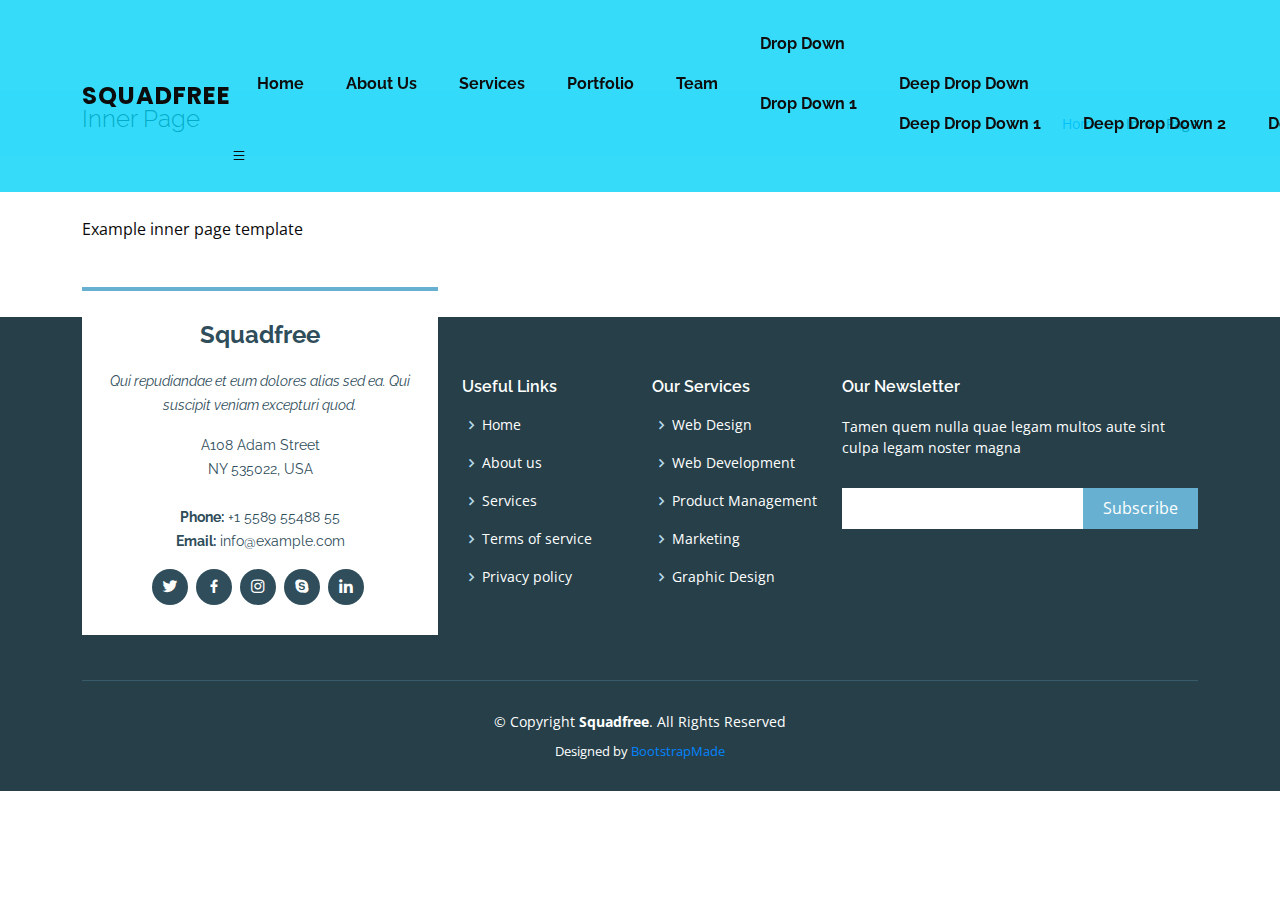
<file: DMMA/Bootstrap8/inner-page.html>
<!DOCTYPE html>
<html lang="en">

<head>
  <meta charset="utf-8">
  <meta content="width=device-width, initial-scale=1.0" name="viewport">

  <title>Inner Page - Squadfree Bootstrap Template</title>
  <meta content="" name="description">
  <meta content="" name="keywords">

  <!-- Favicons -->
  <link href="assets/img/favicon.png" rel="icon">
  <link href="assets/img/apple-touch-icon.png" rel="apple-touch-icon">

  <!-- Google Fonts -->
  <link href="https://fonts.googleapis.com/css?family=Open+Sans:300,300i,400,400i,600,600i,700,700i|Raleway:300,300i,400,400i,500,500i,600,600i,700,700i|Poppins:300,300i,400,400i,500,500i,600,600i,700,700i" rel="stylesheet">

  <!-- Vendor CSS Files -->
  <link href="assets/vendor/aos/aos.css" rel="stylesheet">
  <link href="assets/vendor/bootstrap/css/bootstrap.min.css" rel="stylesheet">
  <link href="assets/vendor/bootstrap-icons/bootstrap-icons.css" rel="stylesheet">
  <link href="assets/vendor/boxicons/css/boxicons.min.css" rel="stylesheet">
  <link href="assets/vendor/glightbox/css/glightbox.min.css" rel="stylesheet">
  <link href="assets/vendor/swiper/swiper-bundle.min.css" rel="stylesheet">

  <!-- Template Main CSS File -->
  <link href="assets/css/style.css" rel="stylesheet">

  <!-- =======================================================
  * Template Name: Squadfree - v4.5.0
  * Template URL: https://bootstrapmade.com/squadfree-free-bootstrap-template-creative/
  * Author: BootstrapMade.com
  * License: https://bootstrapmade.com/license/
  ======================================================== -->
</head>

<body>

  <!-- ======= Header ======= -->
  <header id="header" class="fixed-top ">
    <div class="container d-flex align-items-center justify-content-between">

      <div class="logo">
        <h1 class="text-light"><a href="index.html"><span>Squadfree</span></a></h1>
        <!-- Uncomment below if you prefer to use an image logo -->
        <!-- <a href="index.html"><img src="assets/img/logo.png" alt="" class="img-fluid"></a>-->
      </div>

      <nav id="navbar" class="navbar">
        <ul>
          <li><a class="nav-link scrollto " href="#hero">Home</a></li>
          <li><a class="nav-link scrollto" href="#about">About Us</a></li>
          <li><a class="nav-link scrollto" href="#services">Services</a></li>
          <li><a class="nav-link scrollto" href="#portfolio">Portfolio</a></li>
          <li><a class="nav-link scrollto" href="#team">Team</a></li>
          <li class="dropdown"><a href="#"><span>Drop Down</span> <i class="bi bi-chevron-down"></i></a>
            <ul>
              <li><a href="#">Drop Down 1</a></li>
              <li class="dropdown"><a href="#"><span>Deep Drop Down</span> <i class="bi bi-chevron-right"></i></a>
                <ul>
                  <li><a href="#">Deep Drop Down 1</a></li>
                  <li><a href="#">Deep Drop Down 2</a></li>
                  <li><a href="#">Deep Drop Down 3</a></li>
                  <li><a href="#">Deep Drop Down 4</a></li>
                  <li><a href="#">Deep Drop Down 5</a></li>
                </ul>
              </li>
              <li><a href="#">Drop Down 2</a></li>
              <li><a href="#">Drop Down 3</a></li>
              <li><a href="#">Drop Down 4</a></li>
            </ul>
          </li>
          <li><a class="nav-link scrollto" href="#contact">Contact</a></li>
        </ul>
        <i class="bi bi-list mobile-nav-toggle"></i>
      </nav><!-- .navbar -->

    </div>
  </header><!-- End Header -->

  <main id="main">

    <!-- ======= Breadcrumbs Section ======= -->
    <section class="breadcrumbs">
      <div class="container">

        <div class="d-flex justify-content-between align-items-center">
          <h2>Inner Page</h2>
          <ol>
            <li><a href="index.html">Home</a></li>
            <li>Inner Page</li>
          </ol>
        </div>

      </div>
    </section><!-- End Breadcrumbs Section -->

    <section class="inner-page">
      <div class="container">
        <p>
          Example inner page template
        </p>
      </div>
    </section>

  </main><!-- End #main -->

  <!-- ======= Footer ======= -->
  <footer id="footer">
    <div class="footer-top">
      <div class="container">
        <div class="row">

          <div class="col-lg-4 col-md-6">
            <div class="footer-info">
              <h3>Squadfree</h3>
              <p class="pb-3"><em>Qui repudiandae et eum dolores alias sed ea. Qui suscipit veniam excepturi quod.</em></p>
              <p>
                A108 Adam Street <br>
                NY 535022, USA<br><br>
                <strong>Phone:</strong> +1 5589 55488 55<br>
                <strong>Email:</strong> info@example.com<br>
              </p>
              <div class="social-links mt-3">
                <a href="#" class="twitter"><i class="bx bxl-twitter"></i></a>
                <a href="#" class="facebook"><i class="bx bxl-facebook"></i></a>
                <a href="#" class="instagram"><i class="bx bxl-instagram"></i></a>
                <a href="#" class="google-plus"><i class="bx bxl-skype"></i></a>
                <a href="#" class="linkedin"><i class="bx bxl-linkedin"></i></a>
              </div>
            </div>
          </div>

          <div class="col-lg-2 col-md-6 footer-links">
            <h4>Useful Links</h4>
            <ul>
              <li><i class="bx bx-chevron-right"></i> <a href="#">Home</a></li>
              <li><i class="bx bx-chevron-right"></i> <a href="#">About us</a></li>
              <li><i class="bx bx-chevron-right"></i> <a href="#">Services</a></li>
              <li><i class="bx bx-chevron-right"></i> <a href="#">Terms of service</a></li>
              <li><i class="bx bx-chevron-right"></i> <a href="#">Privacy policy</a></li>
            </ul>
          </div>

          <div class="col-lg-2 col-md-6 footer-links">
            <h4>Our Services</h4>
            <ul>
              <li><i class="bx bx-chevron-right"></i> <a href="#">Web Design</a></li>
              <li><i class="bx bx-chevron-right"></i> <a href="#">Web Development</a></li>
              <li><i class="bx bx-chevron-right"></i> <a href="#">Product Management</a></li>
              <li><i class="bx bx-chevron-right"></i> <a href="#">Marketing</a></li>
              <li><i class="bx bx-chevron-right"></i> <a href="#">Graphic Design</a></li>
            </ul>
          </div>

          <div class="col-lg-4 col-md-6 footer-newsletter">
            <h4>Our Newsletter</h4>
            <p>Tamen quem nulla quae legam multos aute sint culpa legam noster magna</p>
            <form action="" method="post">
              <input type="email" name="email"><input type="submit" value="Subscribe">
            </form>

          </div>

        </div>
      </div>
    </div>

    <div class="container">
      <div class="copyright">
        &copy; Copyright <strong><span>Squadfree</span></strong>. All Rights Reserved
      </div>
      <div class="credits">
        <!-- All the links in the footer should remain intact. -->
        <!-- You can delete the links only if you purchased the pro version. -->
        <!-- Licensing information: https://bootstrapmade.com/license/ -->
        <!-- Purchase the pro version with working PHP/AJAX contact form: https://bootstrapmade.com/squadfree-free-bootstrap-template-creative/ -->
        Designed by <a href="https://bootstrapmade.com/">BootstrapMade</a>
      </div>
    </div>
  </footer><!-- End Footer -->

  <a href="#" class="back-to-top d-flex align-items-center justify-content-center"><i class="bi bi-arrow-up-short"></i></a>

  <!-- Vendor JS Files -->
  <script src="assets/vendor/aos/aos.js"></script>
  <script src="assets/vendor/bootstrap/js/bootstrap.bundle.min.js"></script>
  <script src="assets/vendor/glightbox/js/glightbox.min.js"></script>
  <script src="assets/vendor/isotope-layout/isotope.pkgd.min.js"></script>
  <script src="assets/vendor/php-email-form/validate.js"></script>
  <script src="assets/vendor/purecounter/purecounter.js"></script>
  <script src="assets/vendor/swiper/swiper-bundle.min.js"></script>

  <!-- Template Main JS File -->
  <script src="assets/js/main.js"></script>

</body>

</html>
</file>
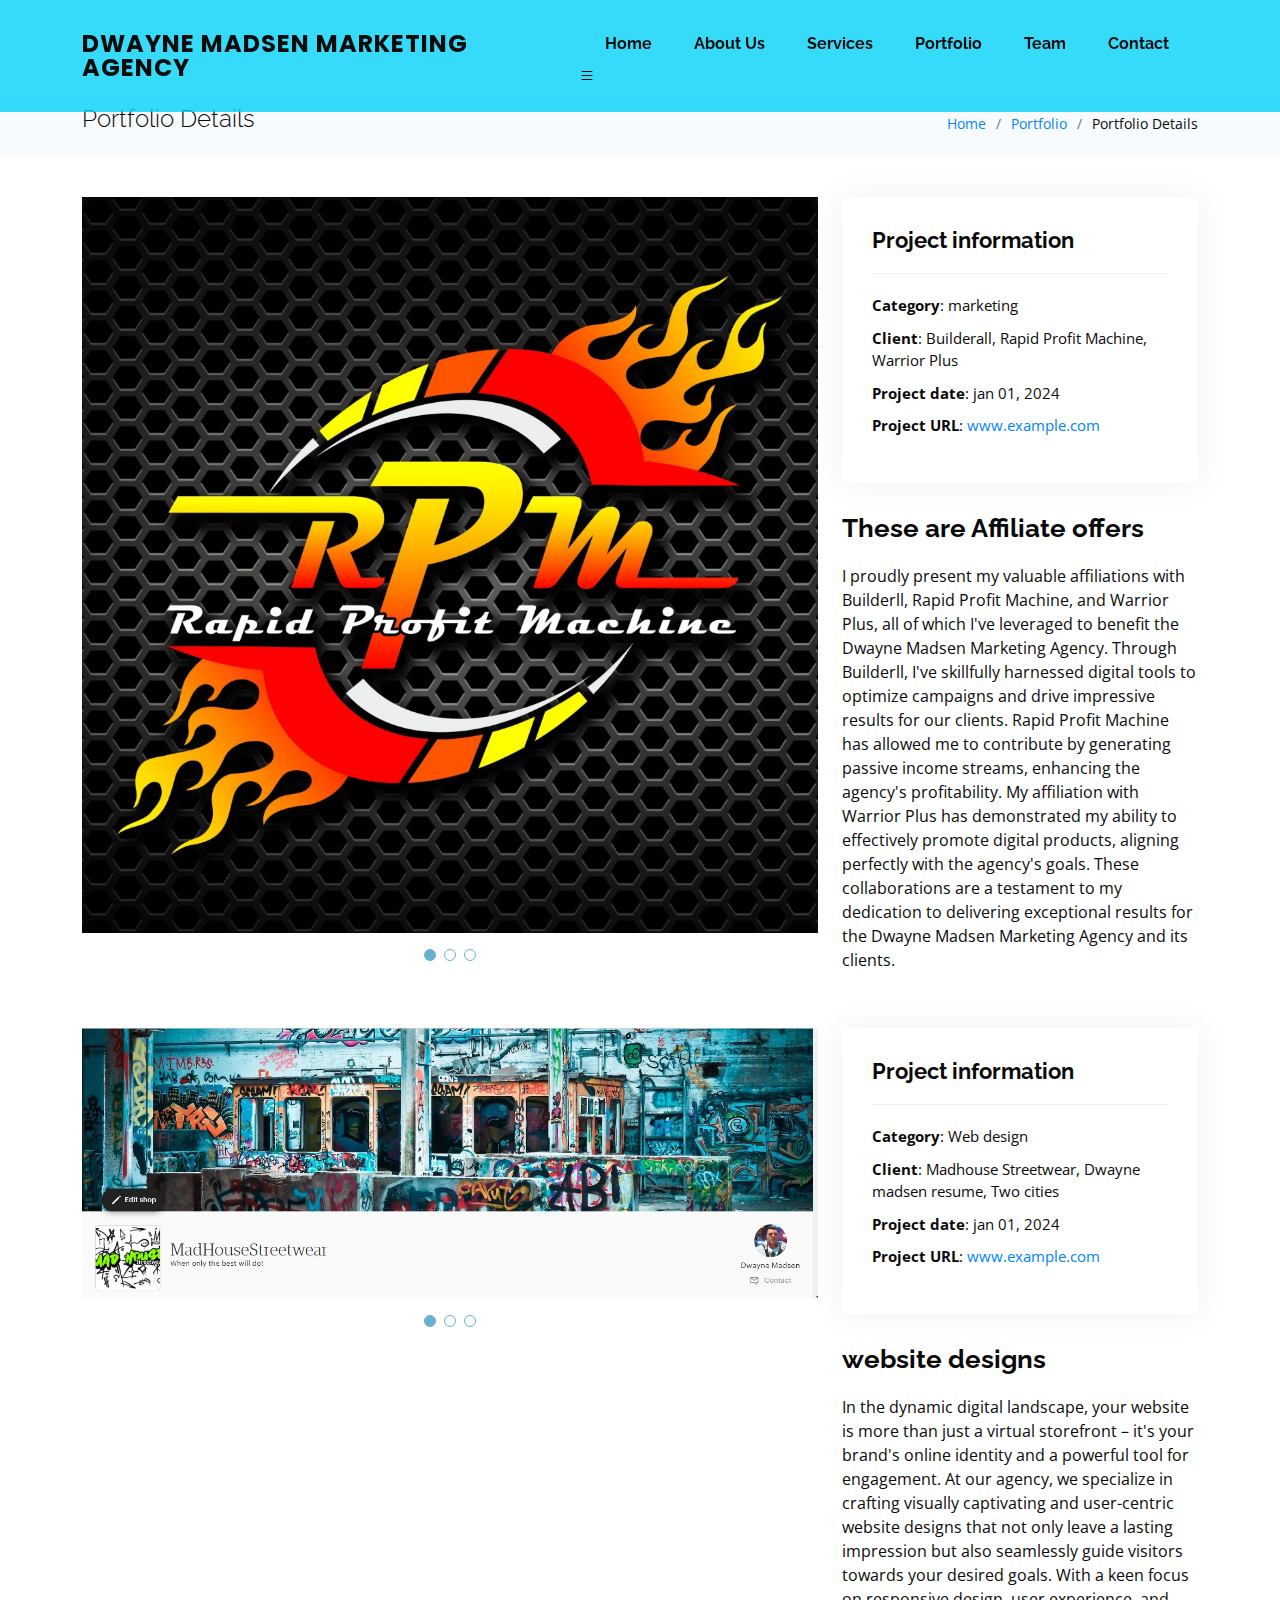
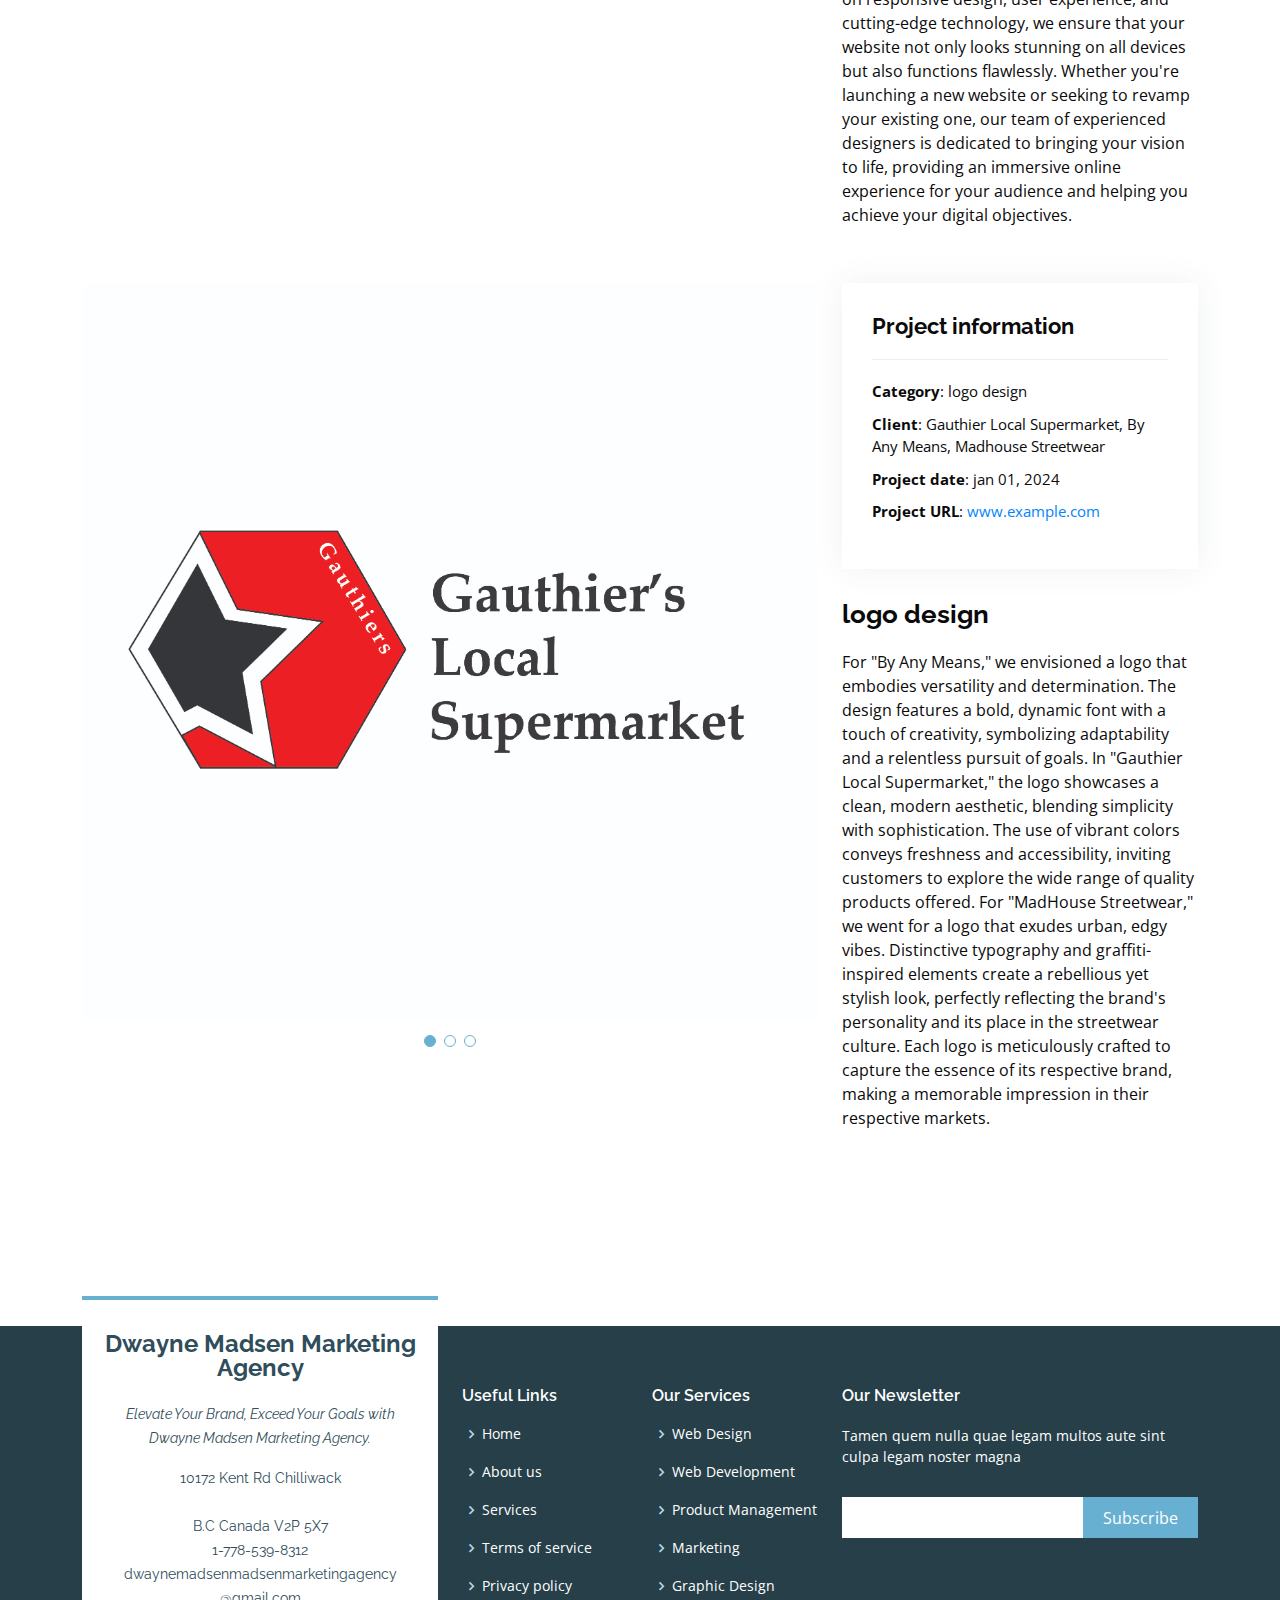
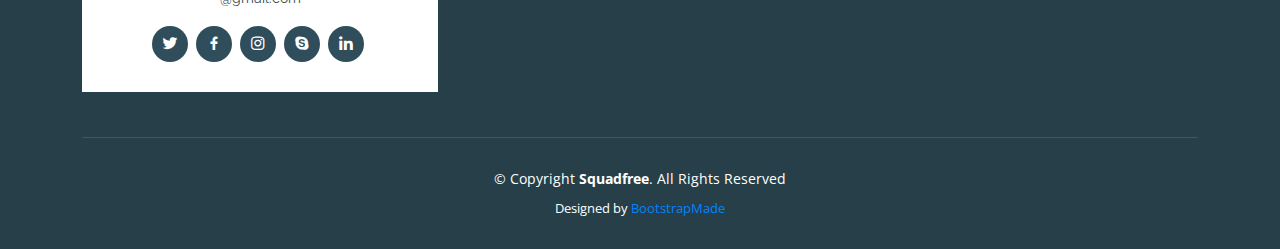
<file: DMMA/Bootstrap8/portfolio-details.html>
<!DOCTYPE html>
<html lang="en">

<head>
  <meta charset="utf-8">
  <meta content="width=device-width, initial-scale=1.0" name="viewport">

  <title>Portfolio Details</title>
  <meta content="" name="description">
  <meta content="" name="keywords">

  <!-- Favicons -->
  <link href="assets/img/favicon.png" rel="icon">
  <link href="assets/img/apple-touch-icon.png" rel="apple-touch-icon">

  <!-- Google Fonts -->
  <link href="https://fonts.googleapis.com/css?family=Open+Sans:300,300i,400,400i,600,600i,700,700i|Raleway:300,300i,400,400i,500,500i,600,600i,700,700i|Poppins:300,300i,400,400i,500,500i,600,600i,700,700i" rel="stylesheet">

  <!-- Vendor CSS Files -->
  <link href="assets/vendor/aos/aos.css" rel="stylesheet">
  <link href="assets/vendor/bootstrap/css/bootstrap.min.css" rel="stylesheet">
  <link href="assets/vendor/bootstrap-icons/bootstrap-icons.css" rel="stylesheet">
  <link href="assets/vendor/boxicons/css/boxicons.min.css" rel="stylesheet">
  <link href="assets/vendor/glightbox/css/glightbox.min.css" rel="stylesheet">
  <link href="assets/vendor/swiper/swiper-bundle.min.css" rel="stylesheet">

  <!-- Template Main CSS File -->
  <link href="assets/css/style.css" rel="stylesheet">

  <!-- =======================================================
  * Template Name: Squadfree - v4.5.0
  * Template URL: https://bootstrapmade.com/squadfree-free-bootstrap-template-creative/
  * Author: BootstrapMade.com
  * License: https://bootstrapmade.com/license/
  ======================================================== -->
</head>

<body>

  <!-- ======= Header ======= -->
  <header id="header" class="fixed-top ">
    <div class="container d-flex align-items-center justify-content-between">

      <div class="logo">
        <h1 class="text-light"><a href="index.html"><span>Dwayne Madsen Marketing Agency</span></a></h1>
        <!-- Uncomment below if you prefer to use an image logo -->
        <!-- <a href="index.html"><img src="assets/img/logo.png" alt="" class="img-fluid"></a>-->
      </div>

      <nav id="navbar" class="navbar">
        <ul>
          <li><a class="nav-link scrollto " href="index.html#hero">Home</a></li>
          <li><a class="nav-link scrollto" href="index.html#about">About Us</a></li>
          <li><a class="nav-link scrollto" href="index.html#services">Services</a></li>
          <li><a class="nav-link scrollto" href="index.html#portfolio">Portfolio</a></li>
          <li><a class="nav-link scrollto" href="index.html#team">Team</a></li>
          
          <li><a class="nav-link scrollto" href="#contact">Contact</a></li>
        </ul>
        <i class="bi bi-list mobile-nav-toggle"></i>
      </nav><!-- .navbar -->

    </div>
  </header><!-- End Header -->

  <main id="main">

    <!-- ======= Breadcrumbs Section ======= -->
    <section class="breadcrumbs">
      <div class="container">

        <div class="d-flex justify-content-between align-items-center">
          <h2>Portfolio Details</h2>
          <ol>
            <li><a href="index.html">Home</a></li>
            <li><a href="index.html/#portfolio">Portfolio</a></li>
            <li>Portfolio Details</li>
          </ol>
        </div>

      </div>
    </section><!-- Breadcrumbs Section -->

    <!-- ======= Portfolio Details Section ======= -->
    <section id="portfolio-details" class="portfolio-details">
      <div class="container">

        <div class="row gy-4">

          <div class="col-lg-8">
            <div class="portfolio-details-slider swiper">
              <div class="swiper-wrapper align-items-center">

                <div class="swiper-slide">
                  <img src="assets/img/portfolio/portfolio-1.jpg" alt="">
                </div>

                <div class="swiper-slide">
                  <img src="assets/img/portfolio/portfolio-2.jpg" alt="">
                </div>

                <div class="swiper-slide">
                  <img src="assets/img/portfolio/portfolio-3.jpg" alt="">
                </div>

              </div>
              <div class="swiper-pagination"></div>
            </div>
          </div>

          <div class="col-lg-4">
            <div class="portfolio-info">
              <h3>Project information</h3>
              <ul>
                <li><strong>Category</strong>: marketing</li>
                <li><strong>Client</strong>: Builderall, Rapid Profit Machine, Warrior Plus</li>
                <li><strong>Project date</strong>: jan 01, 2024</li>
                <li><strong>Project URL</strong>: <a href="#">www.example.com</a></li>
              </ul>
            </div>
            <div class="portfolio-description">
              <h2>These are Affiliate offers</h2>
              <p>
                I proudly present my valuable affiliations with Builderll, Rapid Profit Machine, and Warrior Plus, all of which I've leveraged to benefit the Dwayne Madsen Marketing Agency. Through Builderll, I've skillfully harnessed digital tools to optimize campaigns and drive impressive results for our clients. Rapid Profit Machine has allowed me to contribute by generating passive income streams, enhancing the agency's profitability. My affiliation with Warrior Plus has demonstrated my ability to effectively promote digital products, aligning perfectly with the agency's goals. These collaborations are a testament to my dedication to delivering exceptional results for the Dwayne Madsen Marketing Agency and its clients.







              </p>
            </div>
          </div>

        </div>

      </div>
      <section id="portfolio-details" class="portfolio-details">
        <div class="container">
  
          <div class="row gy-4">
  
            <div class="col-lg-8">
              <div class="portfolio-details-slider swiper">
                <div class="swiper-wrapper align-items-center">
  
                  <div class="swiper-slide">
                    <img src="assets/img/portfolio/portfolio-4.jpg" alt="">
                  </div>
  
                  <div class="swiper-slide">
                    <img src="assets/img/portfolio/portfolio-5.jpg" alt="">
                  </div>
  
                  <div class="swiper-slide">
                    <img src="assets/img/portfolio/portfolio-6.jpg" alt="">
                  </div>
  
                </div>
                <div class="swiper-pagination"></div>
              </div>
            </div>
  
            <div class="col-lg-4">
              <div class="portfolio-info">
                <h3>Project information</h3>
                <ul>
                  <li><strong>Category</strong>: Web design</li>
                  <li><strong>Client</strong>: Madhouse Streetwear, Dwayne madsen resume, Two cities</li>
                  <li><strong>Project date</strong>: jan 01, 2024</li>
                  <li><strong>Project URL</strong>: <a href="#">www.example.com</a></li>
                </ul>
              </div>
              <div class="portfolio-description">
                <h2>website designs</h2>
                <p>
                  In the dynamic digital landscape, your website is more than just a virtual storefront – it's your brand's online identity and a powerful tool for engagement. At our agency, we specialize in crafting visually captivating and user-centric website designs that not only leave a lasting impression but also seamlessly guide visitors towards your desired goals. With a keen focus on responsive design, user experience, and cutting-edge technology, we ensure that your website not only looks stunning on all devices but also functions flawlessly. Whether you're launching a new website or seeking to revamp your existing one, our team of experienced designers is dedicated to bringing your vision to life, providing an immersive online experience for your audience and helping you achieve your digital objectives.
  
  
  
  
  
  
                </p>
              </div>
            </div>
  
          </div>
  
        </div>
        <section id="portfolio-details" class="portfolio-details">
          <div class="container">
    
            <div class="row gy-4">
    
              <div class="col-lg-8">
                <div class="portfolio-details-slider swiper">
                  <div class="swiper-wrapper align-items-center">
    
                    <div class="swiper-slide">
                      <img src="assets/img/portfolio/portfolio-7.jpg" alt="">
                    </div>
    
                    <div class="swiper-slide">
                      <img src="assets/img/portfolio/portfolio-8.jpg" alt="">
                    </div>
    
                    <div class="swiper-slide">
                      <img src="assets/img/portfolio/portfolio-9.jpg" alt="">
                    </div>
    
                  </div>
                  <div class="swiper-pagination"></div>
                </div>
              </div>
    
              <div class="col-lg-4">
                <div class="portfolio-info">
                  <h3>Project information</h3>
                  <ul>
                    <li><strong>Category</strong>: logo design</li>
                    <li><strong>Client</strong>: Gauthier Local Supermarket, By Any Means, Madhouse Streetwear</li>
                    <li><strong>Project date</strong>: jan 01, 2024</li>
                    <li><strong>Project URL</strong>: <a href="#">www.example.com</a></li>
                  </ul>
                </div>
                <div class="portfolio-description">
                  <h2>logo design</h2>
                  <p>
                    For "By Any Means," we envisioned a logo that embodies versatility and determination. The design features a bold, dynamic font with a touch of creativity, symbolizing adaptability and a relentless pursuit of goals. In "Gauthier Local Supermarket," the logo showcases a clean, modern aesthetic, blending simplicity with sophistication. The use of vibrant colors conveys freshness and accessibility, inviting customers to explore the wide range of quality products offered. For "MadHouse Streetwear," we went for a logo that exudes urban, edgy vibes. Distinctive typography and graffiti-inspired elements create a rebellious yet stylish look, perfectly reflecting the brand's personality and its place in the streetwear culture. Each logo is meticulously crafted to capture the essence of its respective brand, making a memorable impression in their respective markets.







    
    
    
    
    
    
                  </p>
                </div>
              </div>
    
            </div>
    
          </div>
    </section><!-- End Portfolio Details Section -->

  </main><!-- End #main -->

  <!-- ======= Footer ======= -->
  <footer id="footer">
    <div class="footer-top">
      <div class="container">
        <div class="row">

          <div class="col-lg-4 col-md-6">
            <div class="footer-info">
              <h3>Dwayne Madsen Marketing Agency</h3>
              <p class="pb-3"><em>Elevate Your Brand, Exceed Your Goals with Dwayne Madsen Marketing Agency.</em></p>
              <p>
                10172 Kent Rd Chilliwack<br>
                <br>B.C Canada V2P 5X7<br>
                <strong></strong>1-778-539-8312<br>
                <strong></strong>dwaynemadsenmadsenmarketingagency<br>
            
                @gmail.com
              </p>
              <div class="social-links mt-3">
                <a href="#" class="twitter"><i class="bx bxl-twitter"></i></a>
                <a href="#" class="facebook"><i class="bx bxl-facebook"></i></a>
                <a href="#" class="instagram"><i class="bx bxl-instagram"></i></a>
                <a href="#" class="google-plus"><i class="bx bxl-skype"></i></a>
                <a href="#" class="linkedin"><i class="bx bxl-linkedin"></i></a>
              </div>
            </div>
          </div>

          <div class="col-lg-2 col-md-6 footer-links">
            <h4>Useful Links</h4>
            <ul>
              <li><i class="bx bx-chevron-right"></i> <a href="#">Home</a></li>
              <li><i class="bx bx-chevron-right"></i> <a href="#">About us</a></li>
              <li><i class="bx bx-chevron-right"></i> <a href="#">Services</a></li>
              <li><i class="bx bx-chevron-right"></i> <a href="#">Terms of service</a></li>
              <li><i class="bx bx-chevron-right"></i> <a href="#">Privacy policy</a></li>
            </ul>
          </div>

          <div class="col-lg-2 col-md-6 footer-links">
            <h4>Our Services</h4>
            <ul>
              <li><i class="bx bx-chevron-right"></i> <a href="#">Web Design</a></li>
              <li><i class="bx bx-chevron-right"></i> <a href="#">Web Development</a></li>
              <li><i class="bx bx-chevron-right"></i> <a href="#">Product Management</a></li>
              <li><i class="bx bx-chevron-right"></i> <a href="#">Marketing</a></li>
              <li><i class="bx bx-chevron-right"></i> <a href="#">Graphic Design</a></li>
            </ul>
          </div>

          <div class="col-lg-4 col-md-6 footer-newsletter">
            <h4>Our Newsletter</h4>
            <p>Tamen quem nulla quae legam multos aute sint culpa legam noster magna</p>
            <form action="" method="post">
              <input type="email" name="email"><input type="submit" value="Subscribe">
            </form>

          </div>

        </div>
      </div>
    </div>

    <div class="container">
      <div class="copyright">
        &copy; Copyright <strong><span>Squadfree</span></strong>. All Rights Reserved
      </div>
      <div class="credits">
        <!-- All the links in the footer should remain intact. -->
        <!-- You can delete the links only if you purchased the pro version. -->
        <!-- Licensing information: https://bootstrapmade.com/license/ -->
        <!-- Purchase the pro version with working PHP/AJAX contact form: https://bootstrapmade.com/squadfree-free-bootstrap-template-creative/ -->
        Designed by <a href="https://bootstrapmade.com/">BootstrapMade</a>
      </div>
    </div>
  </footer><!-- End Footer -->

  <a href="#" class="back-to-top d-flex align-items-center justify-content-center"><i class="bi bi-arrow-up-short"></i></a>

  <!-- Vendor JS Files -->
  <script src="assets/vendor/aos/aos.js"></script>
  <script src="assets/vendor/bootstrap/js/bootstrap.bundle.min.js"></script>
  <script src="assets/vendor/glightbox/js/glightbox.min.js"></script>
  <script src="assets/vendor/isotope-layout/isotope.pkgd.min.js"></script>
  <script src="assets/vendor/php-email-form/validate.js"></script>
  <script src="assets/vendor/purecounter/purecounter.js"></script>
  <script src="assets/vendor/swiper/swiper-bundle.min.js"></script>

  <!-- Template Main JS File -->
  <script src="assets/js/main.js"></script>

</body>

</html>
</file>
<file: DMMA/Bootstrap8/assets/css/style.css>
/**
* Template Name: Squadfree - v4.5.0
* Template URL: https://bootstrapmade.com/squadfree-free-bootstrap-template-creative/
* Author: BootstrapMade.com
* License: https://bootstrapmade.com/license/
*/

/*--------------------------------------------------------------
# General
--------------------------------------------------------------*/
body {
  font-family: "Open Sans", sans-serif;
  color: #0a0a0a;
}

a {
  text-decoration: none;
  color: #0384fd;
}

a:hover {
  color: #0b0c0c;
  text-decoration: none;
}

h1, h2, h3, h4, h5, h6 {
  font-family: "Raleway", sans-serif;
}

#main {
  margin-top: 90px;
}

/*--------------------------------------------------------------
# Back to top button
--------------------------------------------------------------*/
.back-to-top {
  position: fixed;
  visibility: hidden;
  opacity: 0;
  right: 15px;
  bottom: 15px;
  z-index: 998;
  background: #67b0d1;
  width: 40px;
  height: 40px;
  border-radius: 50px;
  transition: all 0.4s;
}
.back-to-top i {
  font-size: 24px;
  color: #1a1919;
  line-height: 0;
}
.back-to-top:hover {
  background: #86c0da;
  color: #fff;
}
.back-to-top.active {
  visibility: visible;
  opacity: 1;
}

/*--------------------------------------------------------------
# Disable aos animation delay on mobile devices
--------------------------------------------------------------*/
@media screen and (max-width: 768px) {
  [data-aos-delay] {
    transition-delay: 0 !important;
  }
}
/*--------------------------------------------------------------
# Header
--------------------------------------------------------------*/
#header {
  transition: all 0.5s;
  z-index: 997;
  transition: all 0.5s;
  padding: 24px 0;
  background: rgba(3, 210, 247, 0.8);
}
#header.header-transparent {
  background: solid;
}
#header.header-scrolled {
  background: rgba(55, 142, 181, 0.9);
  padding: 12px;
}
#header .logo h1 {
  font-size: 24px;
  margin: 0;
  line-height: 1;
  font-weight: 700;
  letter-spacing: 1px;
  font-family: "Poppins", sans-serif;
  text-transform: uppercase;
}
#header .logo h1 a, #header .logo h1 a:hover {
  color: #0c0c0c;
  text-decoration: none;
}
#header .logo img {
  padding: 0;
  margin: 0;
  max-height: 40px;
}
@media (max-width: 768px) {
  #header.header-scrolled {
    padding: 15px 0;
  }
}

/*--------------------------------------------------------------
# Navigation Menu
--------------------------------------------------------------*/
/**
* Desktop Navigation 
*/
.navbar {
  padding: 0;
}
.navbar ul {
  margin: 0;
  padding: 0;
  display: flex;
  list-style: none;
  align-items: center;
}
.navbar li {
  position: relative;
}
.navbar a, .navbar a:focus {
  display: flex;
  align-items: center;
  justify-content: space-between;
  padding: 8px 16px;
  margin-left: 10px;
  font-family: "Raleway", sans-serif;
  font-size: 16px;
  font-weight: 700;
  color: #0f0d0d;
  white-space: nowrap;
  transition: 0.3s;
}
.navbar a i, .navbar a:focus i {
  font-size: 12px;
  line-height: 0;
  margin-left: 5px;
}
.navbar a:hover, .navbar .active, .navbar .active:focus, .navbar li:hover > a {
  background: rgba(255, 255, 255, 0.2);
}


}

/**
* Mobile Navigation 
*/
.mobile-nav-toggle {
  color: #0e0c0c;
  font-size: 28px;
  cursor: pointer;
  display: none;
  line-height: 0;
  transition: 0.5s;
}

@media (max-width: 991px) {
  .mobile-nav-toggle {
    display: block;
  }

  .navbar ul {
    display: none;
  }
}
.navbar-mobile {
  position: fixed;
  overflow: hidden;
  top: 0;
  right: 0;
  left: 0;
  bottom: 0;
  background: rgba(43, 111, 142, 0.9);
  transition: 0.3s;
}
.navbar-mobile .mobile-nav-toggle {
  position: absolute;
  top: 15px;
  right: 15px;
}
.navbar-mobile ul {
  display: block;
  position: absolute;
  top: 55px;
  right: 15px;
  bottom: 15px;
  left: 15px;
  padding: 10px 0;
  background-color: #111010;
  overflow-y: auto;
  transition: 0.3s;
}
.navbar-mobile a, .navbar-mobile a:focus {
  padding: 10px 20px;
  font-size: 15px;
  color: #2f4d5a;
}
.navbar-mobile a:hover, .navbar-mobile .active, .navbar-mobile li:hover > a {
  color: #67b0d1;
}
.navbar-mobile .getstarted, .navbar-mobile .getstarted:focus {
  margin: 15px;
}
.navbar-mobile .dropdown ul {
  position: static;
  display: none;
  margin: 10px 20px;
  padding: 10px 0;
  z-index: 99;
  opacity: 1;
  visibility: visible;
  background: #fff;
  box-shadow: 0px 0px 30px rgba(127, 137, 161, 0.25);
}
.navbar-mobile .dropdown ul li {
  min-width: 200px;
}
.navbar-mobile .dropdown ul a {
  padding: 10px 20px;
}
.navbar-mobile .dropdown ul a i {
  font-size: 12px;
}
.navbar-mobile .dropdown ul a:hover, .navbar-mobile .dropdown ul .active:hover, .navbar-mobile .dropdown ul li:hover > a {
  color: #67b0d1;
}
.navbar-mobile .dropdown > .dropdown-active {
  display: block;
}

/*--------------------------------------------------------------
# Hero Section
--------------------------------------------------------------*/
#hero {
  width: 100%;
  height: 100vh;
  background: linear-gradient(rgba(241, 240, 240, 0.5), rgba(219, 221, 221, 0.2)), url("../img/hero-bg.jpg") top center;
  background-size: cover;
  position: relative;
  margin-bottom: -90px;
}
#hero .hero-container {
  position: absolute;
  bottom: 0;
  top: 0;
  left: 0;
  right: 0;
  display: flex;
  justify-content: center;
  align-items: center;
  flex-direction: column;
  text-align: center;
}
#hero h1 {
  margin: 0 0 10px 0;
  font-size: 64px;
  font-weight: 700;
  line-height: 56px;
  text-transform: uppercase;
  color: #070808;
  text-shadow: -1px 0 2px #02131a;
}
#hero h2 {
  color: #f8f6f6;
  margin-bottom: 50px;
  font-size: 20px;
  text-transform: uppercase;
  font-weight: 700;
  text-shadow: -1px 0 2px #0b0c0c;
}
#hero .btn-get-started {
  font-size: 36px;
  display: inline-block;
  padding: 4px 0;
  border-radius: 50px;
  transition: 0.3s ease-in-out;
  margin: 10px;
  width: 64px;
  height: 64px;
  text-align: center;
  border: 2px solid #fff;
  color: #fff;
}
#hero .btn-get-started:hover {
  padding-top: 8px;
  background: rgba(255, 255, 255, 0.15);
}
@media (min-width: 1024px) {
  #hero {
    background-attachment: fixed;
  }
}
@media (max-width: 768px) {
  #hero h1 {
    font-size: 28px;
    line-height: 36px;
  }
  #hero h2 {
    font-size: 18px;
    line-height: 24px;
    margin-bottom: 30px;
  }
}

/*--------------------------------------------------------------
# Sections General
--------------------------------------------------------------*/
section {
  padding: 60px 0;
  overflow: hidden;
}

.section-bg {
  background-color: #121313;
}

.section-title {
  text-align: center;
  padding-bottom: 30px;
}
.section-title h2 {
  font-size: 32px;
  font-weight: bold;
  position: relative;
  margin-bottom: 30px;
  color: #fcfeff;
  z-index: 2;
}
.section-title h2::after {
  content: "";
  position: absolute;
  left: 50%;
  top: 50%;
  transform: translate(-50%, -50%);
  width: 122px;
  height: 66px;
  background: url(../img/section-title-bg.png) no-repeat;
  z-index: -1;
}
.section-title p {
  margin-bottom: 0;
}

/*--------------------------------------------------------------
# Breadcrumbs
--------------------------------------------------------------*/
.breadcrumbs {
  padding: 15px 0;
  background-color: #f8fbfd;
  min-height: 40px;
}
.breadcrumbs h2 {
  font-size: 24px;
  font-weight: 300;
}
.breadcrumbs ol {
  display: flex;
  flex-wrap: wrap;
  list-style: none;
  padding: 0;
  margin: 0;
  font-size: 14px;
}
.breadcrumbs ol li + li {
  padding-left: 10px;
}
.breadcrumbs ol li + li::before {
  display: inline-block;
  padding-right: 10px;
  color: #6c757d;
  content: "/";
}
@media (max-width: 768px) {
  .breadcrumbs .d-flex {
    display: block !important;
  }
  .breadcrumbs ol {
    display: block;
  }
  .breadcrumbs ol li {
    display: inline-block;
  }
}

/*--------------------------------------------------------------
# About
--------------------------------------------------------------*/
.about {
  background: url("../img/about-bg.jpg") center center no-repeat;
  background-size: cover;
  padding: 60px 0;
  position: relative;
}
.about::before {
  content: "";
  position: absolute;
  left: 0;
  right: 0;
  top: 0;
  bottom: 0;
  background: rgb(245, 241, 241);
  z-index: 9;
}
.about .container {
  position: relative;
  z-index: 10;
}
.about .content {
  padding: 30px 30px 30px 0;
}
.about .content h3 {
  font-weight: 700;
  font-size: 34px;
  color: #0552f8;
  margin-bottom: 30px;
}
.about .content p {
  margin-bottom: 30px;
}
.about .content .about-btn {
  display: inline-block;
  background: #04eafa;
  padding: 6px 44px 8px 30px;
  color: #050505;
  border-radius: 50px;
  transition: 0.3s;
  position: relative;
}
.about .content .about-btn i {
  font-size: 18px;
  position: absolute;
  right: 18px;
  top: 9px;
}
.about .content .about-btn:hover {
  background: #030801;
}
.about .icon-boxes .icon-box {
  margin-top: 30px;
}
.about .icon-boxes .icon-box i {
  font-size: 40px;
  color: #0375f8;
  margin-bottom: 10px;
}
.about .icon-boxes .icon-box h4 {
  font-size: 20px;
  font-weight: 700;
  margin: 0 0 10px 0;
}
.about .icon-boxes .icon-box p {
  font-size: 15px;
  color: #4f504d;
}
@media (max-width: 1200px) {
  .about .content {
    padding-right: 0;
  }
}
@media (max-width: 768px) {
  .about {
    text-align: center;
  }
}

/*--------------------------------------------------------------
# Services
--------------------------------------------------------------*/
.services .icon-box {
  padding: 30px;
  position: relative;
  overflow: hidden;
  background: hsl(197, 100%, 50%);
  box-shadow: 0 0 29px 0 rgba(165, 130, 155, 0.12);
  transition: all 0.3s ease-in-out;
  border-radius: 8px;
  z-index: 1;
}
.services .icon-box::before {
  content: "";
  position: absolute;
  background: rgb(253, 248, 248);
  right: 0;
  left: 0;
  bottom: 0;
  top: 100%;
  transition: all 0.3s;
  z-index: -1;
}
.services .icon-box:hover::before {
  background: #1c1d1d;
  top: 0;
  border-radius: 0px;
}
.services .icon {
  margin-bottom: 15px;
}
.services .icon i {
  font-size: 48px;
  line-height: 1;
  color: black;
  transition: all 0.3s ease-in-out;
}
.services .title {
  font-weight: 700;
  margin-bottom: 15px;
  font-size: 18px;
}
.services .title a {
  color: black;
}
.services .description {
  font-size: 15px;
  line-height: 28px;
  margin-bottom: 0;
}
.services .icon-box:hover .title a, .services .icon-box:hover .description {
  color: #12bcff;
}
.services .icon-box:hover .icon i {
  color: #00b7ff;
}

/*--------------------------------------------------------------
# Counts
--------------------------------------------------------------*/
.counts {
  padding-bottom: 30px;
}
.counts .count-box {
  padding: 30px;
  width: 100%;
}
.counts .count-box i {
  display: block;
  font-size: 44px;
  color: #0ab5f8;
  float: left;
  line-height: 0;
}
.counts .count-box span {
  font-size: 48px;
  line-height: 40px;
  display: block;
  font-weight: 700;
  color: #0aacfd;
  margin-left: 60px;
}
.counts .count-box p {
  padding: 15px 0 0 0;
  margin: 0 0 0 60px;
  font-family: "Raleway", sans-serif;
  font-size: 14px;
  color: #03b4fa;
}
.counts .count-box a {
  font-weight: 600;
  display: block;
  margin-top: 20px;
  color: #fafaf5;
  font-size: 15px;
  font-family: "Poppins", sans-serif;
  transition: ease-in-out 0.3s;
}
.counts .count-box a:hover {
  color: #f6f9fa;
}

/*--------------------------------------------------------------
# Cta
--------------------------------------------------------------*/
.cta {
  background: linear-gradient(rgba(243, 246, 247, 0.8), rgba(103, 176, 209, 0.8)), url("../img/cta-bg.jpg") fixed center center;
  background-size: cover;
  padding: 60px 0;
}
.cta h3 {
  color: #fff;
  font-size: 28px;
  font-weight: 700;
}
.cta p {
  color: #fff;
}
.cta .cta-btn {
  font-family: "Raleway", sans-serif;
  text-transform: uppercase;
  font-weight: 500;
  font-size: 16px;
  letter-spacing: 1px;
  display: inline-block;
  padding: 8px 28px;
  border-radius: 25px;
  transition: 0.5s;
  margin-top: 10px;
  border: 2px solid rgba(255, 255, 255, 0.5);
  color: #fff;
}
.cta .cta-btn:hover {
  border-color: #fff;
}

/*--------------------------------------------------------------
# Portfolio
--------------------------------------------------------------*/
.portfolio .portfolio-item {
  margin-bottom: 30px;
}
.portfolio #portfolio-flters {
  padding: 0;
  margin: 0 auto 35px auto;
  list-style: none;
  text-align: center;
  background: #000000;
  border-radius: 50px;
  padding: 2px 15px;
}
.portfolio #portfolio-flters li {
  cursor: pointer;
  display: inline-block;
  padding: 10px 15px 8px 15px;
  font-size: 14px;
  font-weight: 600;
  line-height: 1;
  text-transform: uppercase;
  color: #00c3ff;
  margin-bottom: 5px;
  transition: all 0.3s ease-in-out;
}
.portfolio #portfolio-flters li:hover, .portfolio #portfolio-flters li.filter-active {
  color: #ffffff;
}
.portfolio #portfolio-flters li:last-child {
  margin-right: 0;
}
.portfolio .portfolio-wrap {
  transition: 0.3s;
  position: relative;
  overflow: hidden;
  z-index: 1;
}
.portfolio .portfolio-wrap::before {
  content: "";
  background: rgba(255, 255, 255, 0.5);
  position: absolute;
  left: 0;
  right: 0;
  top: 0;
  bottom: 0;
  transition: all ease-in-out 0.3s;
  z-index: 2;
  opacity: 0;
}
.portfolio .portfolio-wrap .portfolio-links {
  opacity: 1;
  left: 0;
  right: 0;
  bottom: -60px;
  z-index: 3;
  position: absolute;
  transition: all ease-in-out 0.3s;
  display: flex;
  justify-content: center;
}
.portfolio .portfolio-wrap .portfolio-links a {
  color: #00aeff;
  font-size: 28px;
  text-align: center;
  background: rgba(103, 176, 209, 0.75);
  transition: 0.3s;
  width: 50%;
}
.portfolio .portfolio-wrap .portfolio-links a:hover {
  background: rgba(246, 247, 248, 0.95);
}
.portfolio .portfolio-wrap .portfolio-links a + a {
  border-left: 1px solid #8ec4dd;
}
.portfolio .portfolio-wrap:hover::before {
  top: 0;
  left: 0;
  right: 0;
  bottom: 0;
  opacity: 1;
}
.portfolio .portfolio-wrap:hover .portfolio-links {
  opacity: 1;
  bottom: 0;
}

/*--------------------------------------------------------------
# Portfolio Details
--------------------------------------------------------------*/
.portfolio-details {
  padding-top: 40px;
}
.portfolio-details .portfolio-details-slider img {
  width: 100%;
}
.portfolio-details .portfolio-details-slider .swiper-pagination {
  margin-top: 20px;
  position: relative;
}
.portfolio-details .portfolio-details-slider .swiper-pagination .swiper-pagination-bullet {
  width: 12px;
  height: 12px;
  background-color: #fff;
  opacity: 1;
  border: 1px solid #67b0d1;
}
.portfolio-details .portfolio-details-slider .swiper-pagination .swiper-pagination-bullet-active {
  background-color: #67b0d1;
}
.portfolio-details .portfolio-info {
  padding: 30px;
  box-shadow: 0px 0 30px rgba(47, 77, 90, 0.08);
}
.portfolio-details .portfolio-info h3 {
  font-size: 22px;
  font-weight: 700;
  margin-bottom: 20px;
  padding-bottom: 20px;
  border-bottom: 1px solid #eee;
}
.portfolio-details .portfolio-info ul {
  list-style: none;
  padding: 0;
  font-size: 15px;
}
.portfolio-details .portfolio-info ul li + li {
  margin-top: 10px;
}
.portfolio-details .portfolio-description {
  padding-top: 30px;
}
.portfolio-details .portfolio-description h2 {
  font-size: 26px;
  font-weight: 700;
  margin-bottom: 20px;
}
.portfolio-details .portfolio-description p {
  padding: 0;
}

/*--------------------------------------------------------------
# Testimonials
--------------------------------------------------------------*/
.testimonials .testimonials-carousel, .testimonials .testimonials-slider {
  overflow: hidden;
}
.testimonials .testimonials-carousel, .testimonials .testimonials-slider {
  overflow: hidden;
}
.testimonials .testimonial-item {
  box-sizing: content-box;
  text-align: center;
  min-height: 320px;
}
.testimonials .testimonial-item .testimonial-img {
  width: 90px;
  border-radius: 50%;
  margin: 0 auto;
}
.testimonials .testimonial-item h3 {
  font-size: 18px;
  font-weight: bold;
  margin: 10px 0 5px 0;
  color: #615e5e;
}
.testimonials .testimonial-item h4 {
  font-size: 14px;
  color: #999;
  margin: 0;
}
.testimonials .testimonial-item .quote-icon-left, .testimonials .testimonial-item .quote-icon-right {
  color: #d5e9f2;
  font-size: 26px;
}
.testimonials .testimonial-item .quote-icon-left {
  display: inline-block;
  left: -5px;
  position: relative;
}
.testimonials .testimonial-item .quote-icon-right {
  display: inline-block;
  right: -5px;
  position: relative;
  top: 10px;
}
.testimonials .testimonial-item p {
  font-style: italic;
  margin: 0 15px 15px 15px;
  padding: 20px;
  background: #fff;
  position: relative;
  margin-bottom: 35px;
  border-radius: 6px;
  box-shadow: 0px 2px 15px rgba(0, 0, 0, 0.1);
}
.testimonials .testimonial-item p::after {
  content: "";
  width: 0;
  height: 0;
  border-top: 20px solid #fff;
  border-right: 20px solid transparent;
  border-left: 20px solid transparent;
  position: absolute;
  bottom: -20px;
  left: calc(50% - 20px);
}
.testimonials .swiper-pagination {
  margin-top: 20px;
  position: relative;
}
.testimonials .swiper-pagination .swiper-pagination-bullet {
  width: 12px;
  height: 12px;
  background-color: #0771fc;
  opacity: 1;
  border: 1px solid #67b0d1;
}
.testimonials .swiper-pagination .swiper-pagination-bullet-active {
  background-color: #67b0d1;
}

/*--------------------------------------------------------------
# Team
--------------------------------------------------------------*/
.team .member {
  text-align: center;
  margin-bottom: 80px;
  position: relative;
}
.team .member .pic {
  overflow: hidden;
}
.team .member .member-info {
  position: absolute;
  top: 85%;
  left: 20px;
  right: 20px;
  background: #c0bebe;
  padding: 20px 0;
  color: #ffffff;
  box-shadow: 0px 2px 15px rgba(0, 0, 0, 0.1);
  max-height: 95px;
  overflow: hidden;
  transition: max-height 0.5s ease-in-out;
}
.team .member:hover .member-info {
  max-height: 300px;
}
.team .member h4 {
  font-weight: 700;
  margin-bottom: 10px;
  font-size: 16px;
  color: #000000;
  position: relative;
  padding-bottom: 10px;
}
.team .member h4::after {
  content: "";
  position: absolute;
  display: block;
  width: 50px;
  height: 1px;
  background: #b1cbd7;
  bottom: 0;
  left: calc(50% - 25px);
}
.team .member span {
  font-style: italic;
  display: block;
  font-size: 13px;
}
.team .member .social {
  margin-top: 15px;
}
.team .member .social a {
  transition: color 0.3s;
  color: #52869d;
}
.team .member .social a:hover {
  color: #67b0d1;
}
.team .member .social i {
  font-size: 16px;
  margin: 0 2px;
}
@media (max-width: 992px) {
  .team .member {
    margin-bottom: 110px;
  }
}

/*--------------------------------------------------------------
# Contact
--------------------------------------------------------------*/
.contact {
  padding-bottom: 80px;
}
.contact .info-box {
  color: #000000;
  background: #ffffff;
  text-align: center;
  box-shadow: 0 0 30px rgba(255, 255, 255, 0.6);
  padding: 20px 0 30px 0;
}
.contact .info-box i {
  font-size: 32px;
  color: #03c2fc;
  border-radius: 50%;
  padding: 8px;
  border: 2px dotted #f0f7fa;
}
.contact .info-box h3 {
  font-size: 20px;
  color: #000000;
  font-weight: 700;
  margin: 10px 0;
}
.contact .info-box p {
  padding: 0;
  line-height: 24px;
  font-size: 14px;
  margin-bottom: 0;
}
.contact .php-email-form {
  box-shadow: 0 0 30px rgba(214, 215, 216, 0.6);
  padding: 30px;
  background: #fff;
}
.contact .php-email-form .error-message {
  display: none;
  color: #fff;
  background: #ed3c0d;
  text-align: left;
  padding: 15px;
  font-weight: 600;
}
.contact .php-email-form .error-message br + br {
  margin-top: 25px;
}
.contact .php-email-form .sent-message {
  display: none;
  color: #fff;
  background: #00d9ff;
  text-align: center;
  padding: 15px;
  font-weight: 600;
}
.contact .php-email-form .loading {
  display: none;
  background: #fff;
  text-align: center;
  padding: 15px;
}
.contact .php-email-form .loading:before {
  content: "";
  display: inline-block;
  border-radius: 50%;
  width: 24px;
  height: 24px;
  margin: 0 10px -6px 0;
  border: 3px solid #0084ff;
  border-top-color: #eee;
  -webkit-animation: animate-loading 1s linear infinite;
  animation: animate-loading 1s linear infinite;
}
.contact .php-email-form input, .contact .php-email-form textarea {
  border-radius: 0;
  box-shadow: none;
  font-size: 14px;
}
.contact .php-email-form input::focus, .contact .php-email-form textarea::focus {
  background-color: #00aeff;
}
.contact .php-email-form input {
  padding: 10px 15px;
}
.contact .php-email-form textarea {
  padding: 12px 15px;
}
.contact .php-email-form button[type=submit] {
  background: #00c3ff;
  border: 0;
  padding: 10px 24px;
  color: #fff;
  transition: 0.4s;
}
.contact .php-email-form button[type=submit]:hover {
  background: #8ec4dd;
}
@-webkit-keyframes animate-loading {
  0% {
    transform: rotate(0deg);
  }
  100% {
    transform: rotate(360deg);
  }
}
@keyframes animate-loading {
  0% {
    transform: rotate(0deg);
  }
  100% {
    transform: rotate(360deg);
  }
}

/*--------------------------------------------------------------
# Footer
--------------------------------------------------------------*/
#footer {
  background: #263f49;
  padding: 0 0 30px 0;
  color: #fff;
  font-size: 14px;
}
#footer .footer-top {
  padding: 60px 0 30px 0;
}
#footer .footer-top .footer-info {
  margin-top: -90px;
  margin-bottom: 15px;
  background: white;
  color: #2f4d5a;
  border-top: 4px solid #67b0d1;
  text-align: center;
  padding: 30px 20px;
}
#footer .footer-top .footer-info h3 {
  font-size: 24px;
  margin: 0 0 20px 0;
  padding: 2px 0 2px 0;
  line-height: 1;
  font-weight: 700;
}
#footer .footer-top .footer-info p {
  font-size: 14px;
  line-height: 24px;
  margin-bottom: 0;
  font-family: "Raleway", sans-serif;
}
#footer .footer-top .social-links a {
  font-size: 18px;
  display: inline-block;
  background: #2f4d5a;
  color: #fff;
  line-height: 1;
  padding: 8px 0;
  margin-right: 4px;
  border-radius: 50%;
  text-align: center;
  width: 36px;
  height: 36px;
  transition: 0.3s;
}
#footer .footer-top .social-links a:hover {
  background: #67b0d1;
  color: #fff;
  text-decoration: none;
}
#footer .footer-top h4 {
  font-size: 16px;
  font-weight: 600;
  color: #fff;
  position: relative;
  padding-bottom: 12px;
}
#footer .footer-top .footer-links {
  margin-bottom: 30px;
}
#footer .footer-top .footer-links ul {
  list-style: none;
  padding: 0;
  margin: 0;
}
#footer .footer-top .footer-links ul i {
  padding-right: 2px;
  color: #b5d9e9;
  font-size: 18px;
  line-height: 1;
}
#footer .footer-top .footer-links ul li {
  padding: 10px 0;
  display: flex;
  align-items: center;
}
#footer .footer-top .footer-links ul li:first-child {
  padding-top: 0;
}
#footer .footer-top .footer-links ul a {
  color: #fff;
  transition: 0.3s;
  display: inline-block;
  line-height: 1;
}
#footer .footer-top .footer-links ul a:hover {
  color: #a2cfe3;
}
#footer .footer-top .footer-newsletter form {
  margin-top: 30px;
  background: #fff;
  padding: 6px 10px;
  position: relative;
  border-radius: 4;
}
#footer .footer-top .footer-newsletter form input[type=email] {
  border: 0;
  padding: 4px;
  width: calc(100% - 110px);
}
#footer .footer-top .footer-newsletter form input[type=submit] {
  position: absolute;
  top: 0;
  right: 0;
  bottom: 0;
  border: 0;
  background: none;
  font-size: 16px;
  padding: 0 20px;
  background: #67b0d1;
  color: #fff;
  transition: 0.3s;
  border-radius: 4;
}
#footer .footer-top .footer-newsletter form input[type=submit]:hover {
  background: #409cc5;
}
#footer .copyright {
  border-top: 1px solid #385b6b;
  text-align: center;
  padding-top: 30px;
}
#footer .credits {
  padding-top: 10px;
  text-align: center;
  font-size: 13px;
  color: #fff;
}
@media (max-width: 575px) {
  #footer .footer-top .footer-info {
    margin: -20px 0 30px 0;
  }
}
</file>
